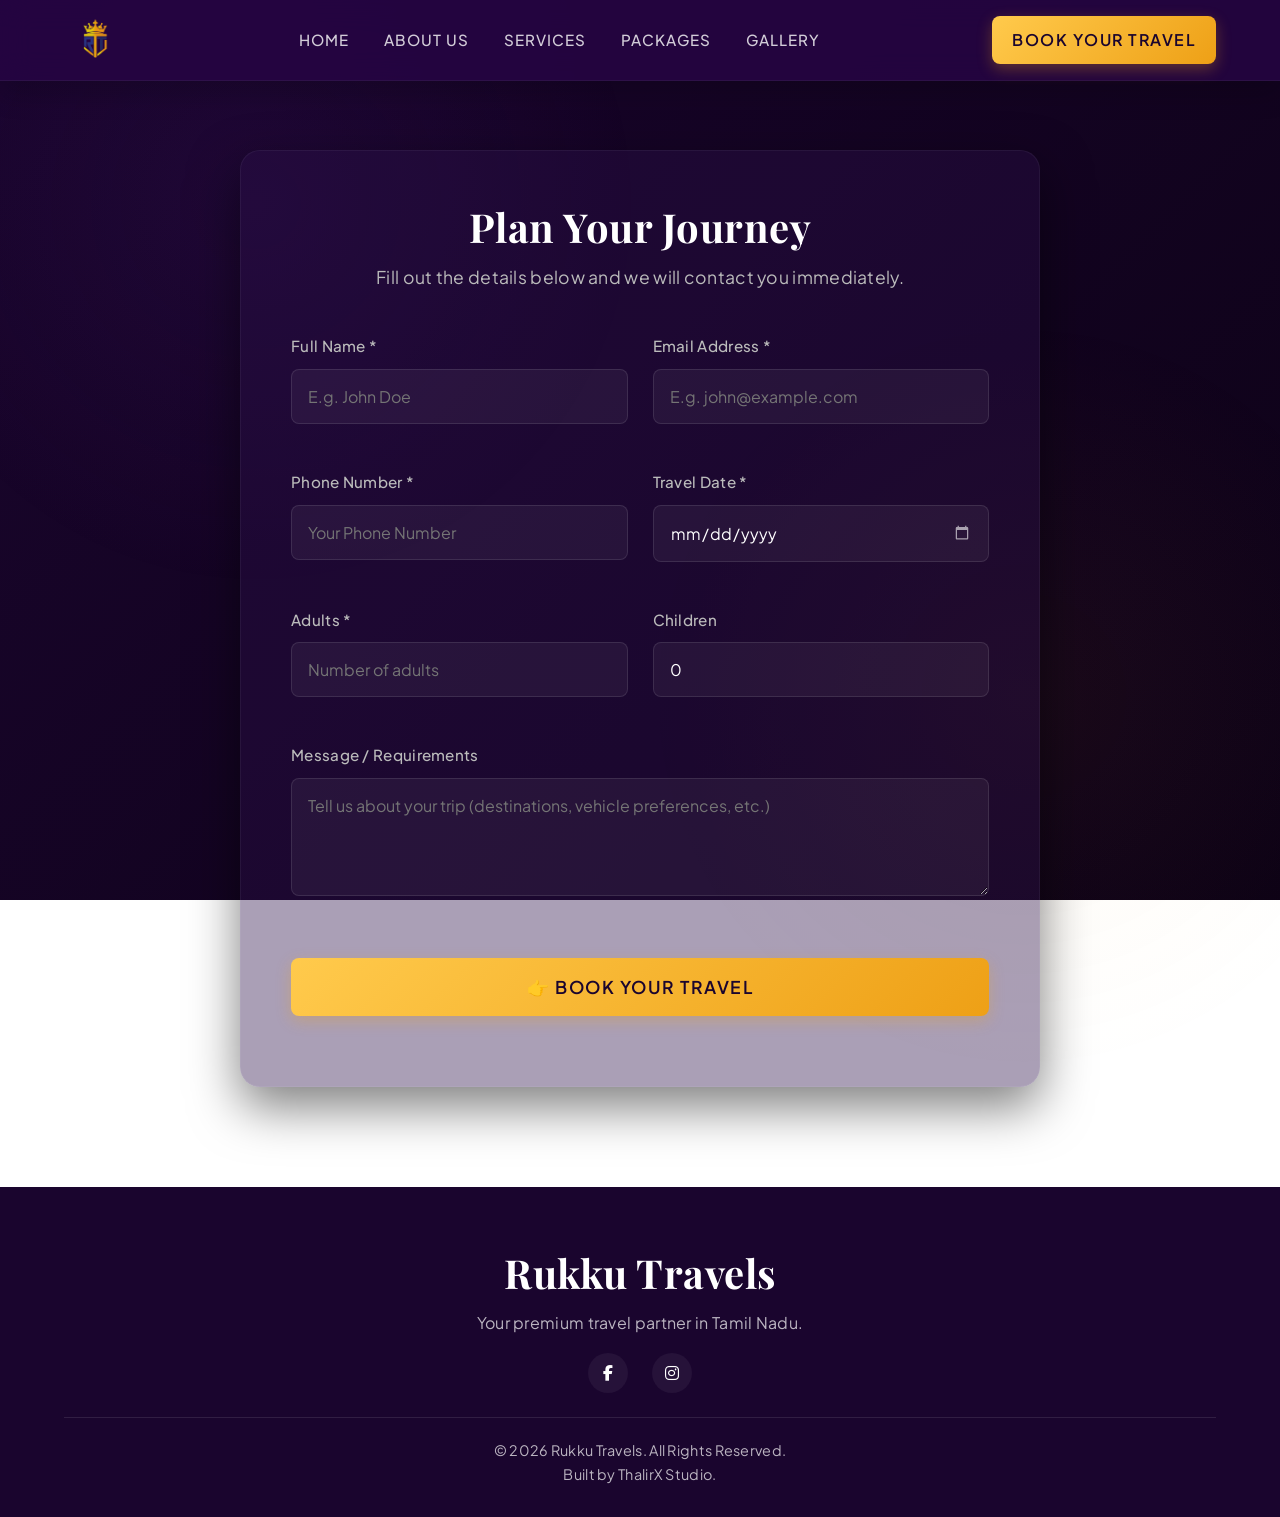
<file: booking.html>
<!DOCTYPE html>
<html lang="en">

<head>
    <meta charset="UTF-8">
    <meta name="viewport" content="width=device-width, initial-scale=1.0">
    <title>Book Your Travel | Rukku Travels</title>
    <link rel="preconnect" href="https://fonts.googleapis.com">
    <link rel="preconnect" href="https://fonts.gstatic.com" crossorigin>
    <link
        href="https://fonts.googleapis.com/css2?family=Playfair+Display:wght@500;700&family=Plus+Jakarta+Sans:wght@300;400;500;600;700&display=swap"
        rel="stylesheet">
    <link rel="stylesheet" href="https://cdnjs.cloudflare.com/ajax/libs/font-awesome/6.4.0/css/all.min.css">
    <link rel="stylesheet" href="css/styles.css">
    <style>
        .booking-section {
            padding: 150px 0 100px;
            min-height: 100vh;
            display: flex;
            align-items: center;
        }

        .booking-form-wrapper {
            background: var(--dark-surface);
            padding: 50px;
            border-radius: 20px;
            box-shadow: var(--shadow-heavy);
            max-width: 800px;
            margin: 0 auto;
            border: 1px solid rgba(255, 255, 255, 0.05);
            position: relative;
        }

        .booking-header {
            text-align: center;
            margin-bottom: 40px;
        }

        .booking-header h1 {
            font-size: 2.5rem;
            color: var(--white);
            margin-bottom: 10px;
        }

        .booking-header p {
            color: var(--text-muted);
            font-size: 1.1rem;
        }

        .booking-form {
            display: grid;
            grid-template-columns: 1fr 1fr;
            gap: 25px;
        }

        .input-group.full-width {
            grid-column: 1 / -1;
        }

        .input-group label {
            display: block;
            margin-bottom: 10px;
            color: var(--text-muted);
            font-size: 0.95rem;
            font-weight: 500;
        }

        .input-group input,
        .input-group textarea {
            width: 100%;
            padding: 16px;
            background: rgba(255, 255, 255, 0.05);
            border: 1px solid rgba(255, 255, 255, 0.1);
            border-radius: 8px;
            color: var(--white);
            font-family: var(--font-body);
            transition: var(--trans-fast);
            font-size: 1rem;
        }

        .input-group input:focus,
        .input-group textarea:focus {
            outline: none;
            border-color: var(--gold-primary);
            background: rgba(255, 255, 255, 0.1);
            box-shadow: 0 0 10px rgba(238, 160, 22, 0.1);
        }

        /* Style date picker icon area */
        ::-webkit-calendar-picker-indicator {
            filter: invert(1);
            opacity: 0.6;
            cursor: pointer;
        }

        ::-webkit-calendar-picker-indicator:hover {
            opacity: 1;
        }

        /* Remove number input spinners */
        input[type="number"]::-webkit-inner-spin-button,
        input[type="number"]::-webkit-outer-spin-button {
            -webkit-appearance: none;
            margin: 0;
        }

        .success-overlay {
            position: absolute;
            top: 0;
            left: 0;
            width: 100%;
            height: 100%;
            background: var(--dark-surface);
            border-radius: 20px;
            z-index: 10;
            display: flex;
            flex-direction: column;
            justify-content: center;
            align-items: center;
            text-align: center;
            padding: 40px;
            opacity: 0;
            pointer-events: none;
            transition: opacity 0.4s ease;
        }

        .success-overlay.active {
            opacity: 1;
            pointer-events: auto;
        }

        .success-overlay i {
            font-size: 4rem;
            color: #25D366;
            margin-bottom: 20px;
        }

        .success-overlay h2 {
            color: var(--white);
            font-size: 2rem;
            margin-bottom: 15px;
        }

        .success-overlay p {
            color: var(--text-muted);
            font-size: 1.1rem;
            line-height: 1.6;
            margin-bottom: 30px;
        }

        .btn-back {
            background: transparent;
            color: var(--gold-primary);
            border: 1px solid var(--gold-primary);
        }

        .btn-back:hover {
            background: var(--gold-primary);
            color: var(--navy-dark);
        }

        @media (max-width: 768px) {
            .booking-form {
                grid-template-columns: 1fr;
            }

            .booking-form-wrapper {
                padding: 30px 20px;
            }
        }
    </style>
</head>

<body>
    <!-- Sparkles Container -->
    <div id="sparkles-container"></div>

    <!-- Header -->
    <header class="header scrolled">
        <div class="container header-container">
            <a href="index.html" class="logo">
                <span class="logo-icon"><img src="assets/images/logo.png" alt="RT Logo"></span>
            </a>

            <nav class="nav">
                <ul class="nav-list">
                    <li><a href="index.html#home" class="nav-link">Home</a></li>
                    <li><a href="index.html#about" class="nav-link">About Us</a></li>
                    <li><a href="index.html#services" class="nav-link">Services</a></li>
                    <li><a href="index.html#packages" class="nav-link">Packages</a></li>
                    <li><a href="index.html#gallery" class="nav-link">Gallery</a></li>
                </ul>
            </nav>
            <div class="header-cta">
                <a href="booking.html" class="btn btn-primary btn-ripple" style="padding: 10px 20px;"> Book Your
                    Travel</a>
            </div>
        </div>
    </header>

    <main>
        <section class="booking-section">
            <div class="container">
                <div class="booking-form-wrapper">

                    <div class="booking-header">
                        <h1>Plan Your Journey</h1>
                        <p>Fill out the details below and we will contact you immediately.</p>
                    </div>

                    <form id="bookingForm" class="booking-form">
                        <div class="input-group">
                            <label for="b_name">Full Name *</label>
                            <input type="text" id="b_name" placeholder="E.g. John Doe" required>
                        </div>
                        <div class="input-group">
                            <label for="b_email">Email Address *</label>
                            <input type="email" id="b_email" placeholder="E.g. john@example.com" required>
                        </div>
                        <div class="input-group">
                            <label for="b_phone">Phone Number *</label>
                            <input type="tel" id="b_phone" placeholder="Your Phone Number" required>
                        </div>
                        <div class="input-group">
                            <label for="b_date">Travel Date *</label>
                            <input type="date" id="b_date" required>
                        </div>
                        <div class="input-group">
                            <label for="b_adults">Adults *</label>
                            <input type="number" id="b_adults" placeholder="Number of adults" min="1" required>
                        </div>
                        <div class="input-group">
                            <label for="b_children">Children</label>
                            <input type="number" id="b_children" placeholder="Number of children" min="0" value="0">
                        </div>
                        <div class="input-group full-width">
                            <label for="b_message">Message / Requirements</label>
                            <textarea id="b_message" rows="4"
                                placeholder="Tell us about your trip (destinations, vehicle preferences, etc.)"
                                required></textarea>
                        </div>

                        <div class="input-group full-width" style="margin-top: 10px;">
                            <button type="submit" class="btn btn-primary btn-full btn-ripple"
                                style="font-size: 1.1rem; padding: 18px;">👉 Book Your Travel</button>
                        </div>
                    </form>

                    <!-- Success Overlay -->
                    <div class="success-overlay" id="successOverlay">
                        <i class="fa-solid fa-circle-check"></i>
                        <h2>Booking Request Sent!</h2>
                        <p>Your message was sent successfully.<br>Our team will contact you soon.<br>Thank you for
                            booking.</p>
                        <a href="index.html" class="btn btn-back mt-4">Return to Home</a>
                    </div>

                </div>
            </div>
        </section>
    </main>

    <!-- Footer -->
    <footer class="footer">
        <div class="container footer-content text-center">
            <h3 class="footer-logo">Rukku Travels</h3>
            <p>Your premium travel partner in Tamil Nadu.</p>
            <div class="social-links mt-3">
                <a href="#"><i class="fa-brands fa-facebook-f"></i></a>
                <a href="https://www.instagram.com/rukkutravels_dindigul?igsh=MWUzM3dqNDk4Y2owMQ==" target="_blank"
                    rel="noopener noreferrer"><i class="fa-brands fa-instagram"></i></a>
            </div>
            <div class="footer-bottom mt-4">
                <p>&copy; 2026 Rukku Travels. All Rights Reserved.<br>Built by ThalirX Studio.</p>
            </div>
        </div>
    </footer>

    <script>
        document.getElementById('bookingForm').addEventListener('submit', function (e) {
            e.preventDefault(); // Prevent default submission

            // Collect input values
            const name = document.getElementById('b_name').value.trim();
            const email = document.getElementById('b_email').value.trim();
            const phone = document.getElementById('b_phone').value.trim();
            const date = document.getElementById('b_date').value.trim();
            const adults = document.getElementById('b_adults').value.trim();
            const children = document.getElementById('b_children').value.trim();
            const message = document.getElementById('b_message').value.trim();

            // Construct WhatsApp Message Structure
            const waMessage = `Hello Rukku Travels,

Name: ${name}
Email: ${email}
Phone: ${phone}

Travel Date: ${date}

People:
Adult: ${adults}
Child: ${children}

Message: ${message}`;

            // Encode message for URL
            const encodedMessage = encodeURIComponent(waMessage);

            // WhatsApp Web URL
            const whatsappNumber = "916382494746";
            const whatsappURL = `https://wa.me/${whatsappNumber}?text=${encodedMessage}`;

            // Open WhatsApp
            window.open(whatsappURL, "_blank");

            // Show success overlay
            document.getElementById('successOverlay').classList.add('active');

            // Clear the form
            this.reset();
        });
    </script>
</body>

</html>
</file>
<file: css/styles.css>
/* =========================================================================
   RUKKU TRAVELS - PREMIUM STYLESHEET
   ========================================================================= */

/* --- Variables & Theme Setup --- */
:root {
    /* Brand Colors */
    --gold-primary: #EEA016; 
    --gold-light: #FFCA4C;
    --gold-dark: #C67D0A;
    
    --navy-bg: #2C0F4A;  /* Deep Purple */
    --navy-blue: #4B1A7A; /* Lighter Purple */
    --navy-dark: #1A052E; /* Very Deep Purple */

    /* Neutrals */
    --white: #FFFFFF;
    --dark-surface: rgba(44, 15, 74, 0.4);
    --black-bg: #0D0216;
    --text-main: #F0F0F0;
    --text-muted: #BBBBBB;
    --black-overlay: rgba(13, 2, 22, 0.85);

    /* Typography */
    --font-heading: 'Playfair Display', serif;
    --font-body: 'Plus Jakarta Sans', sans-serif;

    /* Transitions & Shadows */
    --trans-fast: 0.3s cubic-bezier(0.25, 0.8, 0.25, 1);
    --trans-slow: 0.6s cubic-bezier(0.25, 0.8, 0.25, 1);
    --shadow-soft: 0 10px 30px rgba(0, 0, 0, 0.2);
    --shadow-heavy: 0 20px 50px rgba(0, 0, 0, 0.5); 
    --shadow-gold: 0 10px 25px rgba(238, 160, 22, 0.3);

    /* Glassmorphism */
    --glass-bg: rgba(44, 15, 74, 0.3);
    --glass-border: rgba(238, 160, 22, 0.15);
    --glass-dark-bg: rgba(26, 5, 46, 0.6); 
}

/* --- Base Reset & Setup --- */
* {
    margin: 0;
    padding: 0;
    box-sizing: border-box;
}

html {
    scroll-behavior: smooth;
    font-size: 16px;
    overflow-x: hidden;
}

body {
    font-family: var(--font-body);
    color: var(--text-main);
    background: linear-gradient(135deg, #1A052E 0%, #0D0216 100%);
    background-attachment: fixed;
    line-height: 1.7;
    letter-spacing: 0.3px;
    overflow-x: hidden;
    -webkit-font-smoothing: antialiased;
    position: relative;
    z-index: 0;
}

/* Background Ambient Glow */
body::before {
    content: '';
    position: fixed;
    top: -20%; left: -10%;
    width: 60vw; height: 60vw;
    background: radial-gradient(circle, rgba(75, 26, 122, 0.15) 0%, transparent 70%);
    z-index: -1; pointer-events: none;
}

body::after {
    content: '';
    position: fixed;
    bottom: -20%; right: -10%;
    width: 60vw; height: 60vw;
    background: radial-gradient(circle, rgba(238, 160, 22, 0.05) 0%, transparent 70%);
    z-index: -1; pointer-events: none;
}

h1, h2, h3, h4, h5, h6 {
    font-family: var(--font-heading);
    color: var(--white);
    line-height: 1.3;
    letter-spacing: 0.5px;
}

a {
    text-decoration: none;
    color: inherit;
}

img {
    max-width: 100%;
    height: auto;
    display: block;
}

ul {
    list-style: none;
}

.container {
    width: 90%;
    max-width: 1280px;
    margin: 0 auto;
}

.section-padding {
    padding: 100px 0;
}

.text-center { text-align: center; }
.text-gold { color: var(--gold-primary); }
.text-white { color: var(--white); }
.text-light-blue { color: rgba(255,255,255,0.7); }
.bg-light { background-color: var(--black-bg); }
.bg-dark { background-color: var(--dark-surface); }
.mt-3 { margin-top: 1rem; }
.mt-4 { margin-top: 1.5rem; }
.mt-5 { margin-top: 3rem; }
.ml-2 { margin-left: 0.5rem; }
.mx-1 { margin: 0 0.25rem; }

/* --- Loaders --- */
.preloader {
    position: fixed;
    top: 0;
    left: 0;
    width: 100%;
    height: 100%;
    background-color: var(--navy-dark);
    z-index: 9999;
    display: flex;
    flex-direction: column;
    justify-content: center;
    align-items: center;
    transition: opacity 0.6s ease-out;
}

.preloader.hidden {
    opacity: 0;
    pointer-events: none;
}

.loader-logo {
    font-family: var(--font-heading);
    font-size: 3rem;
    color: var(--gold-primary);
    font-weight: 700;
    margin-bottom: 20px;
}

.loader-line {
    width: 100px;
    height: 2px;
    background: rgba(212, 175, 55, 0.2);
    position: relative;
    overflow: hidden;
}

.loader-line::after {
    content: '';
    position: absolute;
    top: 0;
    left: 0;
    height: 100%;
    width: 40px;
    background: var(--gold-primary);
    animation: loader 1.5s infinite ease-in-out;
}

@keyframes loader {
    0% { left: -40px; }
    100% { left: 100px; }
}

/* --- Buttons --- */
.btn {
    display: inline-block;
    padding: 15px 35px;
    font-size: 1rem;
    font-weight: 600;
    font-family: var(--font-body);
    border-radius: 8px; /* Softer radius */
    cursor: pointer;
    transition: all 0.4s ease;
    text-transform: uppercase;
    letter-spacing: 1.5px;
    border: none;
    outline: none;
    position: relative;
    overflow: hidden;
}

.btn-primary {
    background: linear-gradient(135deg, var(--gold-light), var(--gold-primary));
    color: var(--navy-dark);
    box-shadow: 0 5px 15px rgba(238, 160, 22, 0.3);
}

.btn-primary:hover {
    transform: translateY(-3px) scale(1.02);
    box-shadow: 0 10px 30px rgba(238, 160, 22, 0.6);
}

.btn-outline {
    background: rgba(255, 255, 255, 0.05); /* Slight glass */
    backdrop-filter: blur(5px);
    color: var(--gold-primary);
    border: 1px solid var(--gold-primary);
}

.btn-outline:hover {
    background: rgba(238, 160, 22, 0.1);
    color: var(--white);
    transform: translateY(-2px);
    box-shadow: 0 5px 20px rgba(238, 160, 22, 0.3);
}

.btn-lg {
    padding: 18px 45px;
    font-size: 1.1rem;
}

.btn-full {
    width: 100%;
    text-align: center;
}

.btn-ripple::after {
    content: '';
    position: absolute;
    transform: translate(-50%, -50%) scale(0);
    width: 0;
    height: 0;
    border-radius: 50%;
    background: rgba(255, 255, 255, 0.3);
    opacity: 1;
    transition: transform 0.5s, opacity 1s;
}

.btn-ripple:active::after {
    transform: translate(-50%, -50%) scale(5);
    opacity: 0;
    transition: 0s;
}

/* --- Header / Navigation --- */
.header {
    position: fixed;
    top: 0;
    left: 0;
    width: 100%;
    z-index: 1000;
    padding: 25px 0;
    transition: var(--trans-fast);
    background: transparent;
}

.header.scrolled {
    padding: 15px 0;
    background: rgba(38, 5, 67, 0.85); /* Purple glass */
    backdrop-filter: blur(15px);
    -webkit-backdrop-filter: blur(15px);
    box-shadow: var(--shadow-soft);
    border-bottom: 1px solid rgba(255, 255, 255, 0.05);
}

.header-container {
    display: flex;
    justify-content: space-between;
    align-items: center;
}

.logo {
    display: flex;
    align-items: center;
    gap: 10px;
    color: var(--white);
    font-family: var(--font-heading);
    transition: var(--trans-fast);
}

.logo img {
    height: 50px;
    width: auto;
}

.logo-text {
    font-size: 1.2rem;
    font-weight: 700;
    line-height: 1.1;
    letter-spacing: 1px;
    text-transform: uppercase;
}

.nav-list {
    display: flex;
    gap: 35px;
}

.nav-link {
    color: var(--white);
    font-size: 0.95rem;
    font-weight: 500;
    text-transform: uppercase;
    letter-spacing: 1px;
    position: relative;
    opacity: 0.8;
    transition: var(--trans-fast);
}

.nav-link::after {
    content: '';
    position: absolute;
    bottom: -5px;
    left: 0;
    width: 0;
    height: 2px;
    background-color: var(--gold-primary);
    transition: var(--trans-fast);
}

.nav-link:hover, .nav-link.active {
    opacity: 1;
    color: var(--gold-primary);
}

.nav-link:hover::after, .nav-link.active::after {
    width: 100%;
}

.header-cta {
    display: flex;
    align-items: center;
    gap: 20px;
}

.mobile-toggle {
    display: none;
    background: none;
    border: none;
    color: var(--white);
    font-size: 1.8rem;
    cursor: pointer;
}

/* --- Base Layout Utilities --- */
.section-header {
    margin-bottom: 60px;
}

.section-badge {
    display: inline-block;
    padding: 5px 15px;
    font-size: 0.85rem;
    font-weight: 600;
    text-transform: uppercase;
    letter-spacing: 2px;
    color: var(--gold-primary);
    border: 1px solid rgba(212, 175, 55, 0.3);
    border-radius: 30px;
    margin-bottom: 15px;
}

.section-title {
    font-size: 3rem;
    margin-bottom: 15px;
    position: relative;
    padding-bottom: 20px;
}

.section-title::after {
    content: '';
    position: absolute;
    bottom: 0;
    left: 50%;
    transform: translateX(-50%);
    width: 60px;
    height: 3px;
    background-color: var(--gold-primary);
}

.text-center .section-title::after {
    left: 50%;
    transform: translateX(-50%);
}

.about-text .section-title::after {
    left: 0;
    transform: none;
}

.section-desc {
    font-size: 1.1rem;
    color: var(--text-muted);
    max-width: 600px;
    margin: 0 auto;
}

/* --- Hero Section --- */
.hero {
    position: relative;
    height: 100vh;
    display: flex;
    align-items: center;
    justify-content: center;
    overflow: hidden;
}

.hero-bg {
    position: absolute;
    top: 0;
    left: 0;
    width: 100%;
    height: 100%;
    z-index: 1;
}

.hero-slide {
    position: absolute;
    top: -5%;
    left: -5%;
    width: 110%;
    height: 110%;
    background-size: cover;
    background-position: center;
    background-repeat: no-repeat;
    opacity: 0;
    transition: opacity 1.5s ease;
    transform: scale(1.05);
}

.hero-slide.active {
    opacity: 1;
}

.hero-slide.anim-zoom {
    animation: slowZoom 8s linear infinite alternate;
}

@keyframes slowZoom {
    0% { transform: scale(1); }
    100% { transform: scale(1.1); }
}

.hero-overlay {
    position: absolute;
    top: 0;
    left: 0;
    width: 100%;
    height: 100%;
    background: linear-gradient(to bottom, rgba(38, 5, 67, 0.7) 0%, rgba(38, 5, 67, 0.4) 50%, rgba(38, 5, 67, 0.9) 100%);
    z-index: 2;
}

.hero::after {
    content: '';
    position: absolute;
    bottom: 0px;
    left: 0;
    width: 100%;
    height: 50%;
    background: linear-gradient(transparent, rgba(238, 160, 22, 0.15));
    z-index: 2;
    pointer-events: none;
}

.hero-content {
    position: relative;
    z-index: 3;
    padding-top: 80px;
}

.agency-title {
    font-size: 6rem;
    font-family: var(--font-heading);
    margin-bottom: 5px;
    letter-spacing: 3px;
    text-transform: uppercase;
    background: linear-gradient(to right, var(--gold-light) 0%, #FFFFFF 50%, var(--gold-light) 100%);
    background-size: 200% auto;
    -webkit-background-clip: text;
    background-clip: text;
    -webkit-text-fill-color: transparent;
    animation: goldShine 4s linear infinite;
    text-shadow: 0 5px 20px rgba(238, 160, 22, 0.4);
}

@keyframes goldShine {
    to {
      background-position: 200% center;
    }
}

.hero-title {
    font-size: 2.5rem;
    color: var(--white);
    margin-bottom: 20px;
    text-shadow: 0 5px 15px rgba(0,0,0,0.5);
    font-weight: 300;
}

.hero-subtitle {
    font-size: 1.5rem;
    color: var(--white);
    opacity: 0.9;
    margin-bottom: 40px;
    font-weight: 300;
}

.hero-actions {
    display: flex;
    gap: 20px;
    justify-content: center;
}

/* --- About Section --- */
.about-grid {
    display: grid;
    grid-template-columns: 1fr 1fr;
    gap: 60px;
    align-items: center;
}

.about-text .section-title {
    font-size: 3.5rem;
}

.about-text .section-desc {
    margin: 0;
    margin-bottom: 30px;
    font-size: 1.15rem;
}

.mission-vision {
    display: flex;
    flex-direction: column;
    gap: 20px;
}

.mv-box {
    display: flex;
    gap: 20px;
    background: var(--dark-surface);
    backdrop-filter: blur(15px);
    -webkit-backdrop-filter: blur(15px);
    padding: 25px;
    border-radius: 20px;
    box-shadow: var(--shadow-heavy);
    border: 1px solid var(--glass-border);
    transition: all 0.4s ease;
}

.mv-box:hover {
    transform: translateX(10px) translateY(-5px);
    box-shadow: 0 15px 35px rgba(238, 160, 22, 0.15);
    border-color: rgba(238, 160, 22, 0.4);
}

.mv-box i {
    display: inline-flex;
    justify-content: center;
    align-items: center;
    min-width: 60px;
    height: 60px;
    background: linear-gradient(135deg, rgba(238, 160, 22, 0.2), rgba(238, 160, 22, 0.05));
    border-radius: 50%;
    border: 1px solid rgba(238, 160, 22, 0.3);
    color: var(--gold-primary);
    font-size: 1.5rem;
    box-shadow: 0 0 15px rgba(238, 160, 22, 0.2);
    transition: var(--trans-fast);
}

.mv-box:hover i {
    transform: scale(1.1);
    box-shadow: 0 0 25px rgba(238, 160, 22, 0.5);
}

.mv-box h4 {
    font-size: 1.2rem;
    margin-bottom: 5px;
}

.mv-box p {
    color: var(--text-muted);
    font-size: 0.95rem;
}

.about-visual .img-wrapper {
    position: relative;
    border-radius: 20px;
    overflow: hidden;
    box-shadow: var(--shadow-heavy);
}

.about-img {
    width: 100%;
    height: 600px;
    object-fit: cover;
    transition: transform 1s ease;
}

.about-visual:hover .about-img {
    transform: scale(1.05);
}

.experience-badge {
    position: absolute;
    bottom: -30px;
    left: -30px;
    background: var(--glass-dark-bg);
    backdrop-filter: blur(15px);
    -webkit-backdrop-filter: blur(15px);
    padding: 30px;
    border-radius: 20px;
    display: flex;
    align-items: center;
    gap: 15px;
    box-shadow: 0 20px 40px rgba(0, 0, 0, 0.5), 0 0 20px rgba(238, 160, 22, 0.2);
    border: 1px solid var(--glass-border);
    z-index: 2;
}

.experience-badge h3 {
    font-size: 3.5rem;
    color: var(--gold-primary);
    line-height: 1;
}

.experience-badge p {
    font-size: 1rem;
    font-weight: 700;
    text-transform: uppercase;
    color: var(--white);
    line-height: 1.2;
    letter-spacing: 1px;
}

/* --- Services Section --- */
.services-grid {
    display: grid;
    grid-template-columns: repeat(4, 1fr);
    gap: 30px;
}

.service-card {
    background: var(--dark-surface);
    backdrop-filter: blur(15px);
    -webkit-backdrop-filter: blur(15px);
    padding: 40px 30px;
    border-radius: 20px;
    text-align: center;
    transition: all 0.4s ease;
    position: relative;
    overflow: hidden;
    border: 1px solid var(--glass-border);
    z-index: 1;
}

.service-card::before {
    content: '';
    position: absolute;
    top: 0;
    left: 0;
    width: 100%;
    height: 100%;
    background: linear-gradient(135deg, rgba(238,160,22,0.1), transparent);
    z-index: -1;
    opacity: 0;
    transition: var(--trans-fast);
}

.service-icon {
    width: 80px;
    height: 80px;
    background: linear-gradient(135deg, rgba(238, 160, 22, 0.2), rgba(238, 160, 22, 0.05));
    border-radius: 50%;
    border: 1px solid rgba(238, 160, 22, 0.3);
    display: inline-flex;
    justify-content: center;
    align-items: center;
    font-size: 2rem;
    color: var(--gold-primary);
    margin-bottom: 25px;
    box-shadow: 0 0 15px rgba(238, 160, 22, 0.2);
    transition: var(--trans-fast);
}

.service-card h3 {
    font-size: 1.4rem;
    margin-bottom: 15px;
    transition: var(--trans-fast);
}

.service-card p {
    color: var(--text-muted);
    font-size: 0.95rem;
    transition: var(--trans-fast);
}

.service-card:hover {
    transform: translateY(-15px);
    box-shadow: 0 20px 40px rgba(0, 0, 0, 0.6), 0 0 20px rgba(238, 160, 22, 0.2);
    border-color: rgba(238, 160, 22, 0.4);
}

.service-card:hover::before {
    opacity: 1;
}

.service-card:hover .service-icon {
    transform: scale(1.1);
    box-shadow: 0 0 25px rgba(238, 160, 22, 0.5);
}

.service-card:hover h3,
.service-card:hover p {
    color: var(--white);
}

/* --- Special Feature --- */
.special-feature {
    position: relative;
    padding: 120px 0;
    overflow: hidden;
}

.feature-bg {
    position: absolute;
    top: 0;
    left: 0;
    width: 100%;
    height: 100%;
    background-size: cover;
    background-position: center;
    background-attachment: fixed;
    z-index: 1;
}

.feature-overlay {
    position: absolute;
    top: 0;
    left: 0;
    width: 100%;
    height: 100%;
    background: rgba(38, 5, 67, 0.7);
    z-index: 2;
}

.feature-content {
    position: relative;
    z-index: 3;
    max-width: 800px;
    margin: 0 auto;
}

.accent-text {
    font-size: 1.2rem;
    font-family: var(--font-heading);
    font-style: italic;
    display: block;
    margin-bottom: 10px;
}

.feature-title {
    font-size: 3.5rem;
    color: var(--white);
    margin-bottom: 25px;
    text-shadow: 0 4px 10px rgba(0,0,0,0.4);
}

.feature-desc {
    font-size: 1.2rem;
    color: rgba(255,255,255,0.85);
    margin-bottom: 30px;
}

/* --- Packages Section --- */
.packages-grid {
    display: grid;
    grid-template-columns: repeat(3, 1fr);
    gap: 40px;
}

.package-card {
    background: var(--dark-surface);
    backdrop-filter: blur(15px);
    -webkit-backdrop-filter: blur(15px);
    border-radius: 20px;
    overflow: hidden;
    box-shadow: var(--shadow-heavy);
    border: 1px solid var(--glass-border);
    transition: all 0.4s ease;
}

.package-card:hover {
    transform: translateY(-10px);
    box-shadow: 0 20px 40px rgba(0, 0, 0, 0.6), 0 0 20px rgba(238, 160, 22, 0.2);
    border-color: rgba(238, 160, 22, 0.4);
}

.pkg-img {
    height: 250px;
    overflow: hidden;
    position: relative;
}

.pkg-img img {
    width: 100%;
    height: 100%;
    object-fit: cover;
    transition: transform 0.8s ease;
}

.package-card:hover .pkg-img img {
    transform: scale(1.1);
}

.duration-badge {
    position: absolute;
    bottom: 15px;
    right: 15px;
    background: var(--gold-primary);
    color: var(--navy-dark);
    padding: 6px 15px;
    border-radius: 30px;
    font-size: 0.85rem;
    font-weight: 700;
    z-index: 2;
}

.pkg-content {
    padding: 30px;
}

.pkg-content h3 {
    font-size: 1.5rem;
    margin-bottom: 10px;
}

.pkg-content p {
    color: var(--text-muted);
    font-size: 0.95rem;
    margin-bottom: 25px;
}

/* --- Gallery Section --- */
.gallery-masonry {
    display: grid;
    grid-template-columns: repeat(auto-fill, minmax(300px, 1fr));
    gap: 20px;
    grid-auto-rows: 250px;
}

.gallery-item {
    position: relative;
    border-radius: 12px;
    overflow: hidden;
    cursor: pointer;
}

.gallery-item img {
    width: 100%;
    height: 100%;
    object-fit: cover;
    transition: transform 0.8s ease;
}

.gallery-overlay {
    position: absolute;
    top: 0;
    left: 0;
    width: 100%;
    height: 100%;
    background: rgba(64, 11, 109, 0.6);
    display: flex;
    justify-content: center;
    align-items: center;
    opacity: 0;
    transition: var(--trans-fast);
}

.gallery-overlay i {
    font-size: 2.5rem;
    color: var(--white);
    transform: scale(0);
    transition: var(--trans-slow);
}

.gallery-item:hover img {
    transform: scale(1.1);
}

.gallery-item:hover .gallery-overlay {
    opacity: 1;
}

.gallery-item:hover .gallery-overlay i {
    transform: scale(1);
}

/* Make some items taller for masonry effect */
.gallery-item:nth-child(2) { grid-row: span 2; }
.gallery-item:nth-child(5) { grid-column: span 2; }

/* --- Contact Section --- */
.contact-wrapper {
    display: grid;
    grid-template-columns: 1fr 1.2fr;
    background: var(--dark-surface);
    backdrop-filter: blur(15px);
    -webkit-backdrop-filter: blur(15px);
    border-radius: 20px;
    overflow: hidden;
    box-shadow: var(--shadow-heavy);
    border: 1px solid var(--glass-border);
}

.contact-info {
    padding: 60px;
    position: relative;
    overflow: hidden;
}

.contact-info::before {
    content: '';
    position: absolute;
    bottom: -50px;
    right: -50px;
    width: 200px;
    height: 200px;
    background: var(--gold-primary);
    opacity: 0.1;
    border-radius: 50%;
}

.c-item {
    display: flex;
    gap: 20px;
    margin-bottom: 30px;
    align-items: flex-start;
}

.c-item:hover .c-icon {
    transform: scale(1.1);
    box-shadow: 0 0 25px rgba(238, 160, 22, 0.5);
}

.c-icon {
    width: 60px;
    height: 60px;
    background: linear-gradient(135deg, rgba(238, 160, 22, 0.2), rgba(238, 160, 22, 0.05));
    border: 1px solid rgba(238, 160, 22, 0.3);
    display: flex;
    justify-content: center;
    align-items: center;
    border-radius: 50%;
    color: var(--gold-primary);
    font-size: 1.5rem;
    flex-shrink: 0;
    box-shadow: 0 0 15px rgba(238, 160, 22, 0.2);
    transition: var(--trans-fast);
}

.c-item h5 {
    color: var(--white);
    font-size: 1.1rem;
    margin-bottom: 5px;
    font-family: var(--font-body);
}

.c-item p {
    color: var(--light-blue);
    font-size: 0.95rem;
    color: rgba(255,255,255,0.7);
}

.hover-gold:hover {
    color: var(--gold-primary);
}

.contact-form-container {
    padding: 60px;
    background: var(--dark-surface);
}

.contact-form h3 {
    font-size: 2rem;
    margin-bottom: 30px;
}

.input-group {
    margin-bottom: 20px;
}

.input-group input, 
.input-group textarea {
    width: 100%;
    padding: 15px 20px;
    background: var(--black-bg);
    border: 1px solid rgba(255,255,255,0.05);
    border-radius: 8px;
    font-family: var(--font-body);
    font-size: 1rem;
    color: var(--text-main);
    transition: var(--trans-fast);
}

.input-group input:focus, 
.input-group textarea:focus {
    outline: none;
    border-color: var(--gold-primary);
    box-shadow: 0 0 0 3px rgba(238, 160, 22, 0.1);
    background: var(--dark-surface);
}

/* --- Footer --- */
.footer {
    background: var(--navy-dark);
    padding: 60px 0 30px;
    color: rgba(255,255,255,0.7);
}

.footer-logo {
    color: var(--white);
    font-size: 2.5rem;
    margin-bottom: 10px;
}

.social-links a {
    display: inline-flex;
    justify-content: center;
    align-items: center;
    width: 40px;
    height: 40px;
    background: rgba(255,255,255,0.05);
    border-radius: 50%;
    color: var(--white);
    margin: 0 10px;
    transition: var(--trans-fast);
}

.social-links a:hover {
    background: var(--gold-primary);
    color: var(--navy-dark);
    transform: translateY(-3px);
}

.footer-bottom {
    border-top: 1px solid rgba(255,255,255,0.1);
    padding-top: 20px;
    font-size: 0.9rem;
}

/* --- Floating WhatsApp --- */
.floating-whatsapp {
    position: fixed;
    bottom: 30px;
    right: 30px;
    width: 60px;
    height: 60px;
    background: linear-gradient(135deg, var(--gold-light), var(--gold-primary));
    color: var(--navy-dark);
    border-radius: 50%;
    display: flex;
    justify-content: center;
    align-items: center;
    font-size: 2rem;
    box-shadow: 0 5px 20px rgba(238, 160, 22, 0.4);
    z-index: 1000;
    transition: all 0.4s ease;
    animation: bounce 2s infinite;
}

.floating-whatsapp:hover {
    transform: scale(1.15);
    background: linear-gradient(135deg, #FFFFFF, var(--gold-light));
    box-shadow: 0 10px 30px rgba(238, 160, 22, 0.6);
    color: var(--navy-dark);
}

@keyframes bounce {
    0%, 20%, 50%, 80%, 100% {transform: translateY(0);}
    40% {transform: translateY(-20px);}
    60% {transform: translateY(-10px);}
}

/* --- Responsive Layouts --- */
@media (max-width: 1200px) {
    .agency-title { font-size: 5rem; }
    .hero-title { font-size: 2.2rem; }
    .packages-grid { grid-template-columns: repeat(2, 1fr); }
    .services-grid { grid-template-columns: repeat(2, 1fr); }
    .about-visual .img-wrapper { transform: translateX(0); }
    .experience-badge { left: 20px; bottom: 20px; }
}

@media (max-width: 991px) {
    .agency-title { font-size: 4rem; }
    .hero-title { font-size: 2rem; }
    .about-grid { grid-template-columns: 1fr; }
    .about-text { text-align: center; }
    .about-text .section-title::after { left: 50%; transform: translateX(-50%); }
    .mission-vision { text-align: left; }
    .contact-wrapper { grid-template-columns: 1fr; }
    
    .nav {
        position: absolute;
        top: 100%;
        left: 0;
        width: 100%;
        background: var(--navy-bg);
        padding: 30px 0;
        clip-path: polygon(0 0, 100% 0, 100% 0, 0 0);
        transition: var(--trans-fast);
    }

    .nav.active {
        clip-path: polygon(0 0, 100% 0, 100% 100%, 0 100%);
        box-shadow: var(--shadow-heavy);
    }

    .nav-list {
        flex-direction: column;
        align-items: center;
        gap: 20px;
    }

    .mobile-toggle { display: block; }
    .header-cta .btn { display: none; }
}

@media (max-width: 768px) {
    .section-padding { padding: 60px 0; }
    .agency-title { font-size: 3.2rem; }
    .hero-title { font-size: 1.8rem; }
    .hero-subtitle { font-size: 1.2rem; }
    .section-title { font-size: 2.5rem; }
    .services-grid { grid-template-columns: 1fr; }
    .packages-grid { grid-template-columns: 1fr; }
    .gallery-masonry { grid-auto-rows: 200px; }
    .gallery-item:nth-child(2), .gallery-item:nth-child(5) {
        grid-row: span 1;
        grid-column: span 1;
    }
    .contact-info { padding: 40px 20px; }
    .contact-form-container { padding: 40px 20px; }
    .hero-actions { flex-direction: column; width: 100%; max-width: 300px; margin: 0 auto; }
}

@media (max-width: 480px) {
    .agency-title { font-size: 2.5rem; }
    .hero-title { font-size: 1.5rem; }
    .experience-badge h3 { font-size: 2.5rem; }
    .mv-box { flex-direction: column; text-align: center; }
    .feature-title { font-size: 2.5rem; }
}

/* --- Sparkles Effect --- */
#sparkles-container {
    position: fixed;
    top: 0;
    left: 0;
    width: 100%;
    height: 100%;
    pointer-events: none;
    z-index: 0; /* Behind main content but visible in backgrounds */
    overflow: hidden;
}

.sparkle {
    position: absolute;
    background-color: var(--gold-primary);
    border-radius: 50%;
    opacity: 0;
    box-shadow: 0 0 8px var(--gold-primary), 0 0 15px var(--gold-light);
    animation: twinkle linear forwards;
}

@keyframes twinkle {
    0% { transform: translateY(0) scale(0); opacity: 0; }
    20% { opacity: 0.8; transform: translateY(-20px) scale(1); }
    80% { opacity: 0.8; transform: translateY(-80px) scale(1); }
    100% { transform: translateY(-100px) scale(0); opacity: 0; }
}

/* --- Lightbox --- */
.lightbox {
    display: none;
    position: fixed;
    z-index: 99999;
    padding-top: 60px;
    left: 0;
    top: 0;
    width: 100%;
    height: 100%;
    background-color: rgba(0, 0, 0, 0.9);
    backdrop-filter: blur(5px);
    -webkit-backdrop-filter: blur(5px);
    opacity: 0;
    transition: opacity 0.3s ease;
}

.lightbox.active {
    display: flex;
    justify-content: center;
    align-items: center;
    opacity: 1;
}

.lightbox-content {
    max-width: 90%;
    max-height: 85vh;
    border-radius: 8px;
    box-shadow: 0 0 30px rgba(0, 0, 0, 0.5);
    transform: scale(0.8);
    transition: transform 0.3s ease;
}

.lightbox.active .lightbox-content {
    transform: scale(1);
}

.lightbox-close {
    position: absolute;
    top: 30px;
    right: 40px;
    color: #f1f1f1;
    font-size: 40px;
    font-weight: bold;
    cursor: pointer;
    transition: color 0.3s ease;
    z-index: 100000;
}

.lightbox-close:hover,
.lightbox-close:focus {
    color: var(--gold-primary);
}

.gallery-item {
    cursor: pointer;
}
</file>
